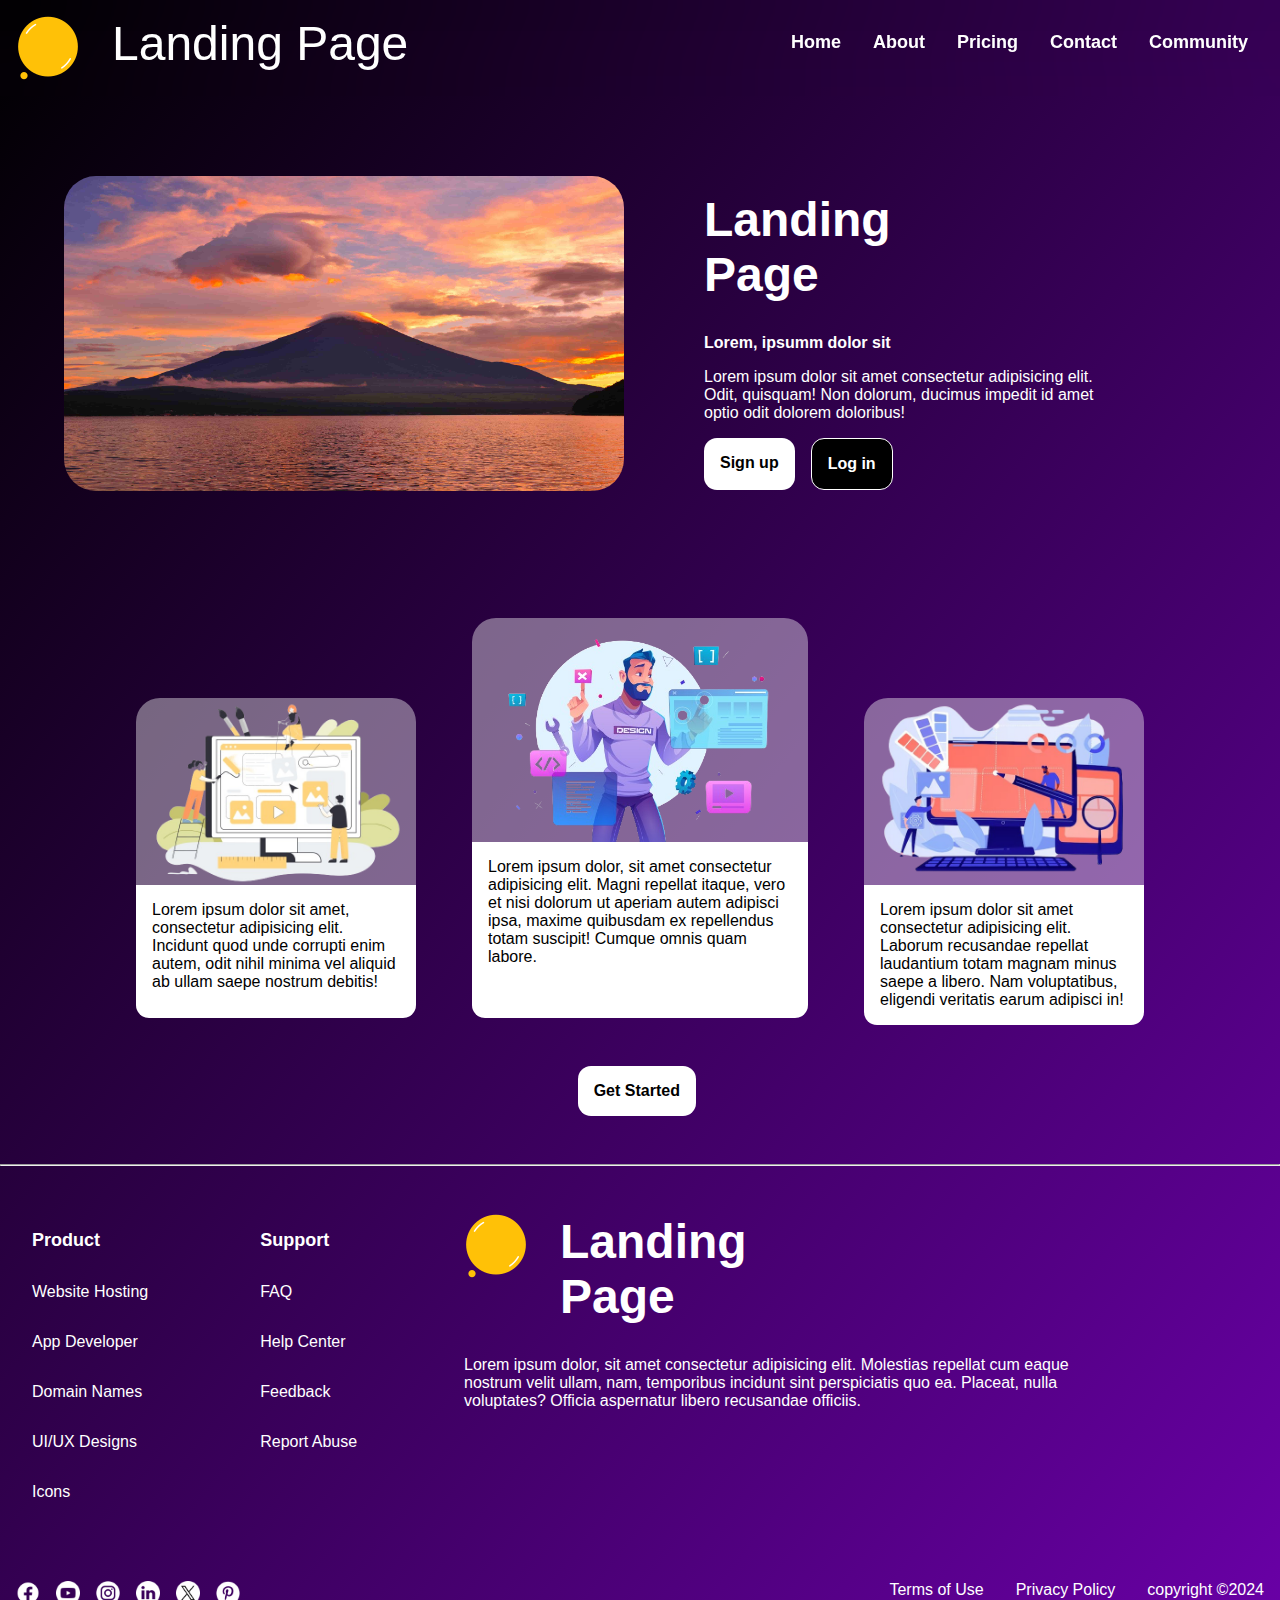
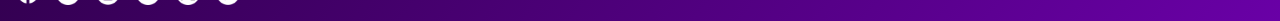
<file: TASK_1/index.html>
<!DOCTYPE html>
<html lang="en">
<head>
    <meta charset="UTF-8">
    <meta name="viewport" content="width=device-width, initial-scale=1.0">
    <link rel="stylesheet" href="style.css">
    <title>Document</title>
</head>
<body>
    <header>
        <div class="header">
        <div class="left">
            <div class="logo"><img src="images/logo.png"></div>
            <div class="title"><p>Landing Page</p></div>
        </div>
        <div class="nav">
            <div><a href="#">Home</a></div>
            <div><a href="#">About</a></div>
            <div><a href="#">Pricing</a></div>
            <div><a href="#">Contact</a></div>
            <div><a href="#">Community</a></div>
        </div>
        </div>
    </header>
    <main>
        <div class="front">
            <div><img src="images/show.jpg"></div>
            <div class="show_cont">
                <div class="title_p"><p>Landing Page</p></div>
                <div class="des">Lorem, ipsumm dolor sit</div>
                <div class="brief">Lorem ipsum dolor sit amet consectetur adipisicing elit. Odit, quisquam! Non dolorum, ducimus impedit id amet optio odit dolorem doloribus!</div>
                <div class="box">
                    <div class="btn_white">Sign up</div>
                    <div class="btn_black">Log in</div>
                </div>
            </div>
        </div>
        <div class="mid">
            <div class="cardspace">
                <div class="card l">
                    <div class="card_upper"><img src="images/card_1.png"></div>
                    <div class="card_lower">Lorem ipsum dolor sit amet, consectetur adipisicing elit. Incidunt quod unde corrupti enim autem, odit nihil minima vel aliquid ab ullam saepe nostrum debitis!</div>
                </div>  
                <div class="card_big">
                    <div class="card_upper"><img src="images/card_2.png"></div>
                    <div class="card_lower">Lorem ipsum dolor, sit amet consectetur adipisicing elit. Magni repellat itaque, vero et nisi dolorum ut aperiam autem adipisci ipsa, maxime quibusdam ex repellendus totam suscipit! Cumque omnis quam labore.</div>
                </div>
                <div class="card r">
                    <div class="card_upper"><img src="images/card_3.png"></div>
                    <div class="card_lower">Lorem ipsum dolor sit amet consectetur adipisicing elit. Laborum recusandae repellat laudantium totam magnam minus saepe a libero. Nam voluptatibus, eligendi veritatis earum adipisci in!</div>
                </div>
            </div>
            <div class="box">
                <div class="btn_white">Get Started</div>
            </div>
        </div>
    </main>
    <hr/>
    <footer>
        <div class="footer">
            <div class="fleft">
                <div class="list">
                    <div class="h3">Product</div>
                    <div>Website Hosting</div>
                    <div>App Developer</div>
                    <div>Domain Names</div>
                    <div>UI/UX Designs</div>
                    <div>Icons</div>
                </div>
                <div class="list">
                    <div class="h3">Support</div>
                    <div>FAQ</div>
                    <div>Help Center</div>
                    <div>Feedback</div>
                    <div>Report Abuse</div>
                </div>
            </div>
            <div class="brand">
                <div class="brand_logo">
                    <div class="logo"><img src="images/logo.png"></div>
                    <div class="title_p">Landing Page</div>
                </div>
                <div class="brief">Lorem ipsum dolor, sit amet consectetur adipisicing elit. Molestias repellat cum eaque nostrum velit ullam, nam, temporibus incidunt sint perspiciatis quo ea. Placeat, nulla voluptates? Officia aspernatur libero recusandae officiis.</div>
            </div>
        </div>
        <div class="bbox">
            <div class="log_bar">
                <div class="s-logo"><img src="images/facebook.png"></div>
                <div class="s-logo"><img src="images/youtube.png"></div>
                <div class="s-logo"><img src="images/instagram.png"></div>
                <div class="s-logo"><img src="images/linkedin.png"></div>
                <div class="s-logo"><img src="images/twitter.png"></div>
                <div class="s-logo"><img src="images/pinterest.png"></div>
            </div>
            <div class="aside">
                <div>Terms of Use</div>
                <div>Privacy Policy</div>
                <div>copyright ©2024</div>
            </div>
        </div>
    </footer>
</body>
</html>
</file>
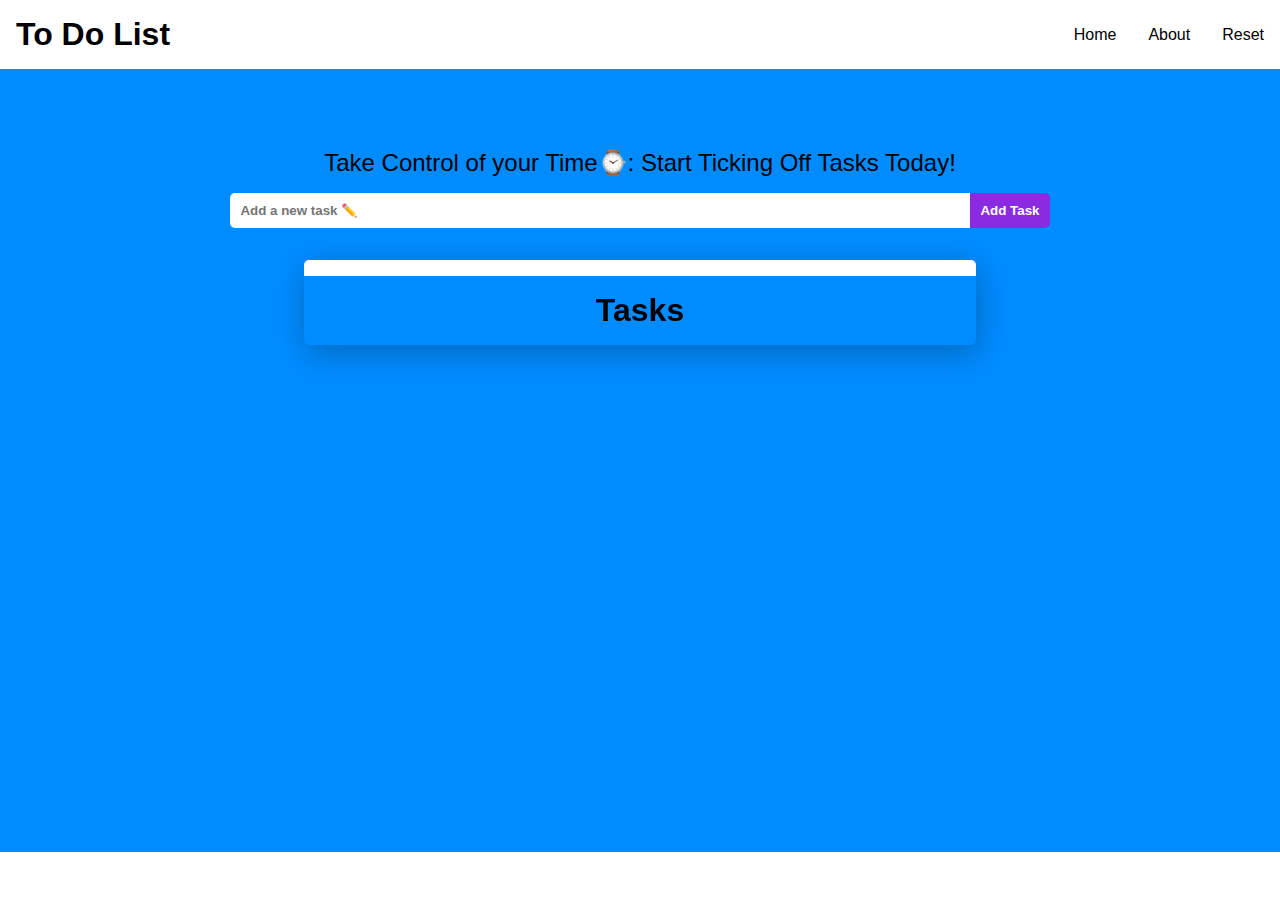
<file: TASK_2/index.html>
<!DOCTYPE html>
<html lang="en">
<head>
    <meta charset="UTF-8">
    <meta name="viewport" content="width=device-width, initial-scale=1.0">
    <link rel="stylesheet" href="style.css">
    <title>To Do List</title>
</head>
<body>
    <div class="header">
        <div class="label">To Do List</div>
        <div class="nav">
            <div>Home</div>
            <div>About</div>
            <div><a onclick="location.reload();">Reset</a></div>
        </div>
    </div>
    <div class="content">
        <div class="title">Take Control of your Time⌚: Start Ticking Off Tasks Today!</div>
        <div class="form">
            <div><input type="text" id="taskInput" placeholder="Add a new task ✏️"></div>
            <div><button class="btn" onclick="addTask()">Add Task</button></div>
        </div>
        <ul class="task_container" id="task_c">
            <div>Tasks</div>
        </ul>
    </div>
    <script src="index.js"></script>
</body>
</html>
</file>
<file: TASK_1/style.css>
*{
    padding: 0;
    margin: 0;
    color: #ffffff;
    font-family: 'Gill Sans', 'Gill Sans MT', Calibri, 'Trebuchet MS', sans-serif
}

body{
    background-image: linear-gradient(to bottom right,black,#6900a6);
    background-repeat: no-repeat;
}

.header{
    display: flex;
    height: 6rem;
    position: fixed;
    top: 0;
    backdrop-filter: blur(30px);
    width: 100%;
}

.logo{
    padding: 1rem;
    height: 64px;
    width: 64px;
}

.logo > img{
    height: 64px;
    width: 64px;
    animation: ttb 2s;
}

.left{
    display: flex;
    flex: 1;
}

.title{
    height: 100%;
    width: max-content;
    font-size: 3rem;
    padding: 1rem;
}

.nav{
    display: flex;
    height: max-content;
    gap: 2rem;
    align-content: center;
    justify-content: center;
    padding: 1rem;
    font-weight: bold;
    font-size: large;
    margin: 1rem;
}

.nav > div> a{
    text-decoration: none;
    transition: 1s;
}

.nav > div>a:hover{
    font-size: x-large;
    font-weight:bolder; 
}

.front{
    display: flex;
    width: 90%;
    padding: 4rem;
    gap: 4rem;
    padding-top: 11rem;
    animation: ltr 1s;
}

.front > div > img{
    height: max-content;
    width: 35rem;
    object-fit: contain;
    border: none;
    border-radius: 2rem;
    transition: 1s;
    animation: ltr 1s;
}


.title_p{
    width: 20%;
    font-size: 3rem;
    padding: 1rem;
    height: max-content;
    font-weight: bold;
}

.show_cont > .des{
    padding: 1rem;
    font-weight: bold;
    width: max-content;
}

.show_cont > .brief{
    padding: 1rem;
    padding-top: 0;
    width: 80%;
}

.box{
    display: flex;
    gap: 1rem;
    padding: 1rem;
    padding-top: 0;
    font-weight: bold;
    width: max-content;
}

.btn_white{
    display: flex;
    padding: 1rem;
    width: max-content;
    background-color: #ffffff;
    color: black;
    border-radius: 13px;
    justify-content: center;
}

.btn_black{
    display: flex;
    padding: 1rem;
    width: max-content;
    background-color: black;
    color: #ffffff;
    border: 1px solid ;
    border-radius: 13px;
    justify-content: center;
}

.cardspace{
    display: flex;
    justify-content: space-evenly;
    padding: 3rem 5rem 3rem 5rem;
}


.card{
    display: flex;
    flex-direction: column;
    height: 20rem;
    width: 25%;
    background-color: rgba(255, 255, 255, 0.4);
    /* backdrop-filter: blur(5px); */
    border-radius: 24px;
    align-self: flex-end;
}


.card_big{
    display: flex;
    flex-direction: column;
    height: 25rem;
    width: 30%;
    background-color: rgba(255, 255, 255, 0.4);
    /* backdrop-filter: blur(5px); */
    border-radius: 24px;
}

.card_upper{
    display: flex;
    justify-content: center;
    flex: 1;
}

.card_upper > img{
    height: 100%;
    width: 100%;
}


.card_lower{
    flex: 1;
    background-color: white;
    border-radius: 0 0 13px 13px;
    padding: 1rem;
    color: black;
}

.mid > .box{
    display: flex;
    width: 97%;
    justify-content: center;
    margin-bottom: 2rem;
}

footer{
    display: block;
    padding-top: 2rem;
}

.footer{
    display: flex;
}

.brand{
    display: block;
    flex: 2;
}

.brand > .brief{
    width: 80%;
    padding: 1rem;
}

.fleft{
    display: flex;
    flex:1;
    gap: 5rem;
    padding: 1rem;
}

.list{
    padding: 1rem;
}

.list > div{
    padding-bottom: 2rem;
}

.list > .h3{
    font-size: large;
    font-weight: bold;
    padding-bottom: 2rem;
}

footer > .bbox{
    display: flex;
    padding: 1rem;
}

.brand_logo{
    display: flex;
}

.bbox > .log_bar{
    display: flex;
    flex: 1;
    justify-content: flex-start;
    gap: 1rem;
}

.bbox > .aside{
    display: flex;
    flex: 1;
    justify-content: flex-end;
    gap: 2rem;
}

.log_bar .s-logo, 
img{
    height: 24px;
    width: 24px;
}

@keyframes ltr {
    from {left: -100px; opacity:0.5; position: relative;}
    to {left: 0px; opacity:1; position: relative;}
}

@keyframes ttb {
    from {top: -100px; opacity:0.5; position: relative;}
    to {top: 0px; opacity:1; position: relative;}
}
</file>
<file: TASK_2/style.css>
*{
    font-family: 'Segoe UI', Tahoma, Geneva, Verdana, sans-serif;
    margin: 0;
    padding: 0;
    transition: 1s;
}

.header{
    display: flex;
    background-size: cover;
}

.nav{
    display: flex;
    justify-items: center;
    align-items: center;
}

.label{
    flex: 1;
    font-size: xx-large;
    padding: 1rem;
    font-weight: bold;

}

.nav > div{
    flex: 1;
    padding: 1rem;
}

.content{
    display: flex;
    flex-direction: column;
    align-items: center;
    min-height: 87vh;
    min-width: 87vh;
    background-color: rgb(0, 140, 255);
}

.title{
    display: flex;
    font-size: x-large;
    justify-content: center;
    /* color: white; */
    margin-top: 5rem;
}

.form{
    display: flex;
    justify-content: center;
    border-radius: 5px;
    margin: 1rem;
}


.form input{
    width: 80vh;
    padding: 10px;
    border-radius: 5px 0px 0px 5px;
    border: none;
    font-weight: bold;
}

.form input:focus{
    outline: none;
}

.btn{
    padding: 10px;
    border: none;
    border-radius: 0px 5px 5px 0px;
    background-color: blueviolet;
    color: white;
    transition: 0.5s;
    font-weight: bold;
}

.btn:hover{
    background-color: rgb(96, 33, 155);
}

.task_container{
    display: block;
    backdrop-filter: blur(8px);
    padding: 1rem;
    border-radius: 5px;
    box-shadow: 2px 8px 32px rgba(0, 0, 0, 0.254);
    min-width: 40rem;
    max-width: max-content;
    border-top: 1rem solid white;
    /* box-shadow: inset 1px 1px 8px grey; */
}

.task_container > li{
    display: flex;
    border-bottom: 1px solid black;
    padding: 0;
    list-style-type: none;
}

ul{
    margin: 1rem;
}

li div{
    margin: 1rem;
    margin-bottom: 0;
}

ul > div{
    display: flex;
    justify-content: center;
    font-weight: bold;
    font-size: xx-large;
}

.delete{
    aspect-ratio: 1;
    height: 24px;
    border-radius: 5px;
    background-color: black;
    border: none;
}

.delete:hover{
    background-image: url('images/check.png');
    background-position: center;
    box-shadow: 2px 8px 32px black;
}
</file>
